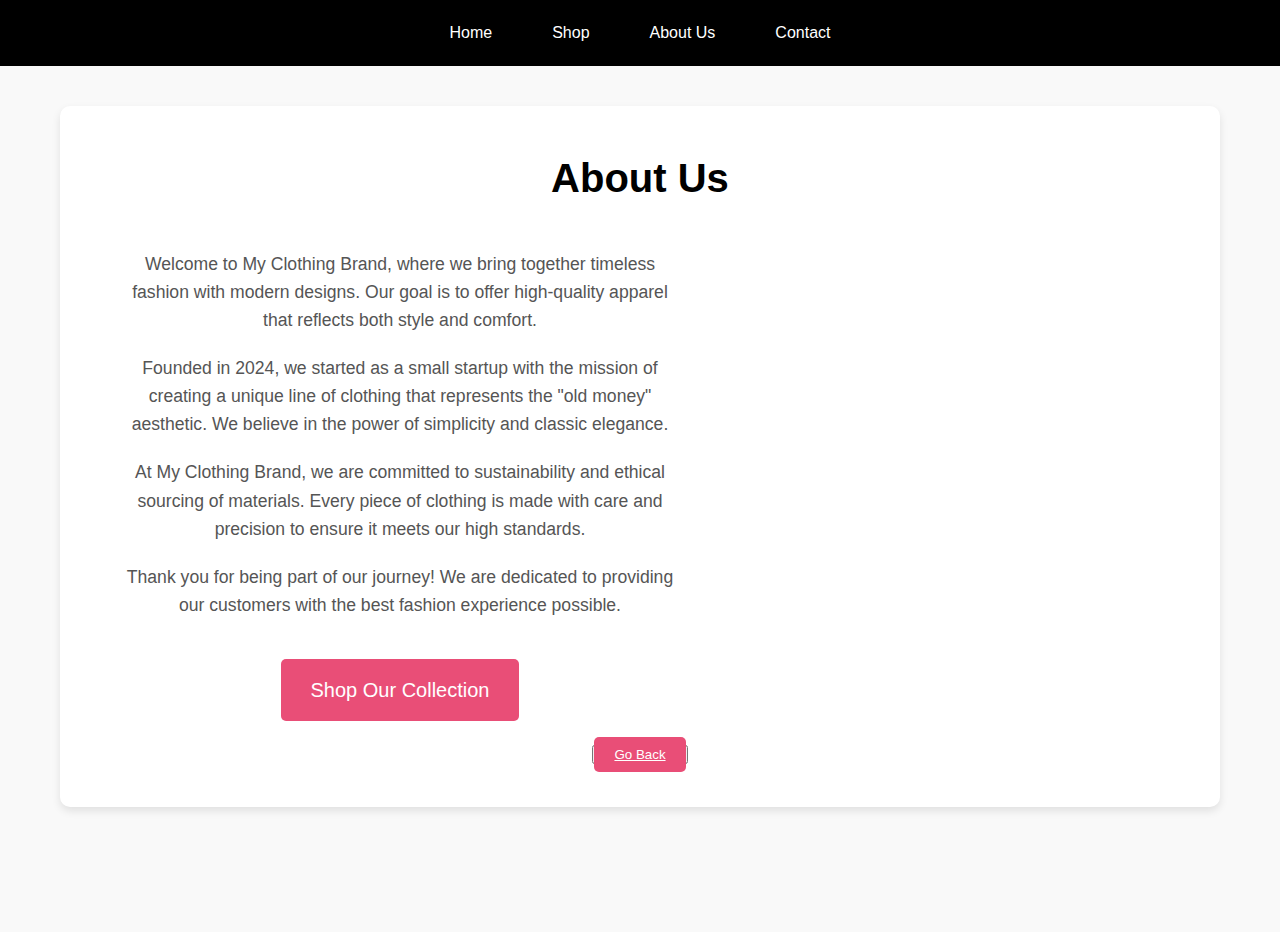
<file: about.html>
<!DOCTYPE html>
<html lang="en">
<head>
    <meta charset="UTF-8">
    <meta name="viewport" content="width=device-width, initial-scale=1.0">
    <title>About Us - Kingsley Heritage</title>
    <link rel="stylesheet" href="style.css">
</head>
<body>
    <header>
        <nav>
            <ul>
                <li><a href="index.html">Home</a></li>
                <li><a href="catalog.html">Shop</a></li>
                <li><a href="about.html">About Us</a></li>
                <li><a href="contact.html">Contact</a></li>
            </ul>
        </nav>
    </header>

    <main>
        <section class="about-section">
            <h1>About Us</h1>
            <div class="about-content">
                <div class="about-text">
                    <p>Welcome to My Clothing Brand, where we bring together timeless fashion with modern designs. Our goal is to offer high-quality apparel that reflects both style and comfort.</p>
                    <p>Founded in 2024, we started as a small startup with the mission of creating a unique line of clothing that represents the "old money" aesthetic. We believe in the power of simplicity and classic elegance.</p>
                    <p>At My Clothing Brand, we are committed to sustainability and ethical sourcing of materials. Every piece of clothing is made with care and precision to ensure it meets our high standards.</p>
                    <p>Thank you for being part of our journey! We are dedicated to providing our customers with the best fashion experience possible.</p>
                    <a href="catalog.html" class="cta-button">Shop Our Collection</a>
                </div>
            </div>
            <button>
                <a href="index.html" class="go-back-button">Go Back</a>
            </button>
        </section>

    </main>

    <footer>
        <p>&copy; 2024 Kingsley Heritage. All rights reserved.</p>
    </footer>
</body>
</html>
</file>
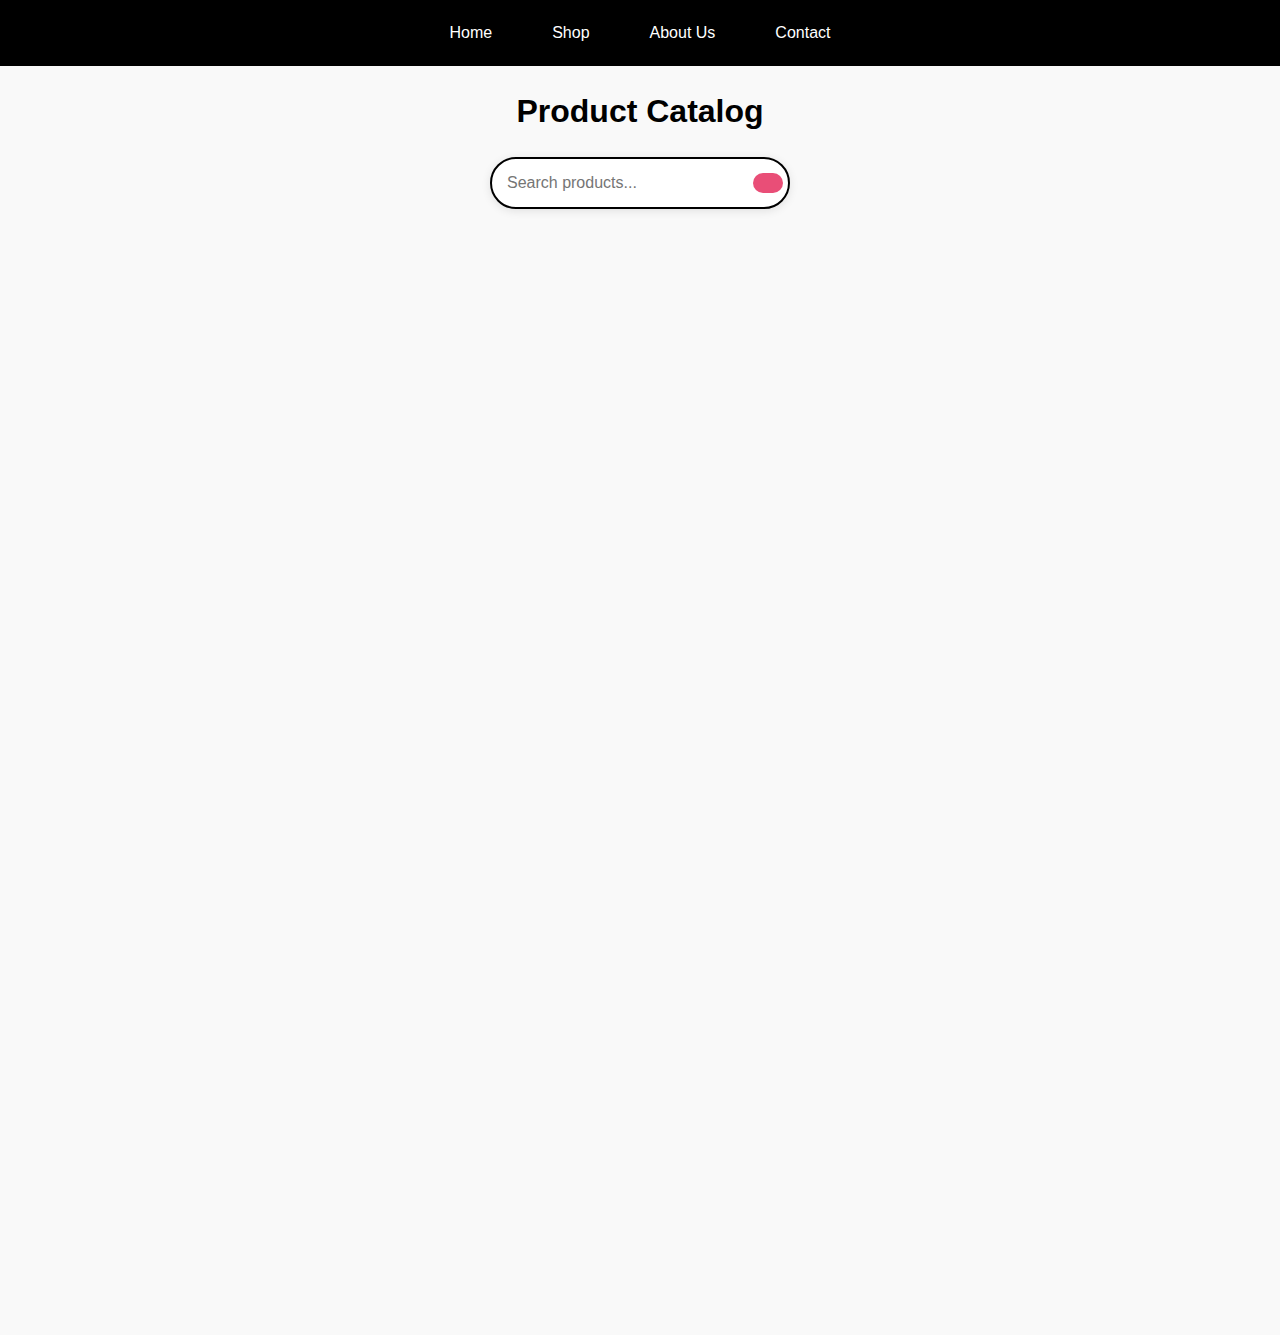
<file: catalog.html>
<!DOCTYPE html>
<html lang="en">
<head>
    <meta charset="UTF-8">
    <meta name="viewport" content="width=device-width, initial-scale=1.0">
    <title>Product Catalog</title>
    <link rel="stylesheet" href="https://cdnjs.cloudflare.com/ajax/libs/font-awesome/6.6.0/css/all.min.css" integrity="sha512-Kc323vGBEqzTmouAECnVceyQqyqdsSiqLQISBL29aUW4U/M7pSPA/gEUZQqv1cwx4OnYxTxve5UMg5GT6L4JJg==" crossorigin="anonymous" referrerpolicy="no-referrer" />
    <link rel="stylesheet" href="style.css">
</head>
<body>
    <header>
        <nav>
            <ul>
                <li><a href="index.html">Home</a></li>
                <li><a href="catalog.html">Shop</a></li>
                <li><a href="about.html">About Us</a></li>
                <li><a href="contact.html">Contact</a></li>
            </ul>
        </nav>
        
    </header>
    <main>
        <h1 class="product-catalog">Product Catalog</h1>
        <!-- Search Bar -->
        <div class="search-container">
            <div class="search-bar">
                <input type="text" placeholder="Search products...">
                <button class="search-btn" type="button">
                    <i class="fa-solid fa-magnifying-glass"></i>
                </button>
            </div>
        </div>
        
        <div class="product-grid1">
            <div class="product-card">
                <img src="summerw1.jpeg" alt="Flare Belted Shirt Dress">
                <h3>Flare Belted Shirt Dress</h3>
                <p>₹2,999</p>
                <a href="product-details1.html" class="button">View Details</a>
            </div>
            <div class="product-card">
                <img src="summerw2.jpeg" alt="Summer Dress">
                <h3>White Pleated Shorts</h3>
                <p>₹5,999</p>
                <a href="product-details8.html" class="button">View Details</a>
            </div>
            <div class="product-card">
                <img src="summerm1.jpeg" alt="Stylish T-Shirt">
                <h3>Stylish Polo Neck</h3>
                <p>₹2,999</p>
                <a href="product-details1.html" class="button">View Details</a>
            </div>
            <div class="product-card">
                <img src="summerm2.jpeg" alt="Stylish T-Shirt">
                <h3>Stylish Shirt</h3>
                <p>₹2,999</p>
                <a href="product-details1.html" class="button">View Details</a>
            </div>
        </div>
        <div>
            <pre>
                
                
            </pre>
        </div>
        <div class="product-grid2">
            <div class="product-card">
                <img src="winterw2.jpeg" alt="Stylish T-Shirt">
                <h3>Stylish T-Shirt</h3>
                <p>₹2,999</p>
                <a href="product-details1.html" class="button">View Details</a>
            </div>
            <div class="product-card">
                <img src="winterw1.jpeg" alt="Summer Dress">
                <h3>Summer Dress</h3>
                <p>₹5,999</p>
                <a href="product-details8.html" class="button">View Details</a>
            </div>
            <div class="product-card">
                <img src="winterm1.jpeg" alt="Stylish T-Shirt">
                <h3>Stylish T-Shirt</h3>
                <p>₹2,999</p>
                <a href="product-details1.html" class="button">View Details</a>
            </div>
            <div class="product-card">
                <img src="winterm2.jpeg" alt="Stylish T-Shirt">
                <h3>Stylish T-Shirt</h3>
                <p>₹2,999</p>
                <a href="product-details1.html" class="button">View Details</a>
            </div>
        </div>
    </main>
    <footer>
        <p>&copy; 2024 Kingsley Heritage. All rights reserved.</p>
    </footer>
    
</body>
</html>
</file>
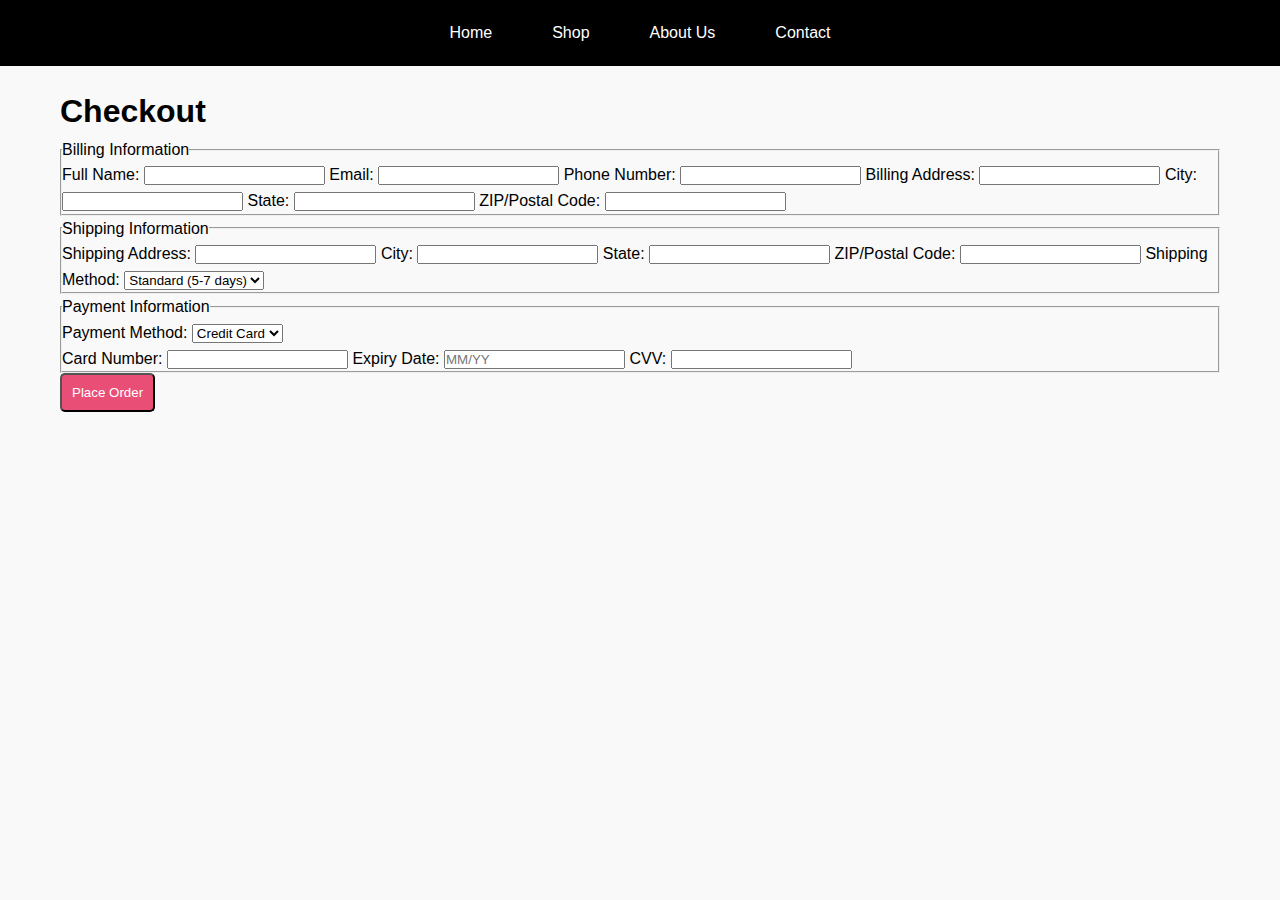
<file: checkout.html>
<!DOCTYPE html>
<html lang="en">
<head>
    <meta charset="UTF-8">
    <meta name="viewport" content="width=device-width, initial-scale=1.0">
    <title>Checkout</title>
    <link rel="stylesheet" href="style.css">
</head>
<body>
    <header>
        <nav>
            <ul>
                <li><a href="index.html">Home</a></li>
                <li><a href="catalog.html">Shop</a></li>
                <li><a href="about.html">About Us</a></li>
                <li><a href="contact.html">Contact</a></li>
            </ul>
        </nav>
    </header>
    <main>
        <h1>Checkout</h1>
        <form id="checkout-form">
            <!-- Billing Information -->
            <fieldset>
                <legend>Billing Information</legend>
                <label for="name">Full Name:</label>
                <input type="text" id="name" name="name" required>

                <label for="email">Email:</label>
                <input type="email" id="email" name="email" required>

                <label for="phone">Phone Number:</label>
                <input type="tel" id="phone" name="phone" required>

                <label for="billing-address">Billing Address:</label>
                <input type="text" id="billing-address" name="billing-address" required>

                <label for="city">City:</label>
                <input type="text" id="city" name="city" required>

                <label for="state">State:</label>
                <input type="text" id="state" name="state" required>

                <label for="zip">ZIP/Postal Code:</label>
                <input type="text" id="zip" name="zip" required>
            </fieldset>

            <!-- Shipping Information -->
            <fieldset>
                <legend>Shipping Information</legend>
                <label for="shipping-address">Shipping Address:</label>
                <input type="text" id="shipping-address" name="shipping-address" required>

                <label for="shipping-city">City:</label>
                <input type="text" id="shipping-city" name="shipping-city" required>

                <label for="shipping-state">State:</label>
                <input type="text" id="shipping-state" name="shipping-state" required>

                <label for="shipping-zip">ZIP/Postal Code:</label>
                <input type="text" id="shipping-zip" name="shipping-zip" required>

                <label for="shipping-method">Shipping Method:</label>
                <select id="shipping-method" name="shipping-method" required>
                    <option value="standard">Standard (5-7 days)</option>
                    <option value="express">Express (2-3 days)</option>
                    <option value="overnight">Overnight (1 day)</option>
                </select>
            </fieldset>

            <!-- Payment Information -->
            <fieldset>
                <legend>Payment Information</legend>
                <label for="payment">Payment Method:</label>
                <select id="payment" name="payment" required>
                    <option value="credit-card">Credit Card</option>
                    <option value="paypal">PayPal</option>
                    <option value="debit-card">Debit Card</option>
                </select>

                <div id="card-info" class="payment-info">
                    <label for="card-number">Card Number:</label>
                    <input type="text" id="card-number" name="card-number" required>
                    
                    <label for="expiry-date">Expiry Date:</label>
                    <input type="text" id="expiry-date" name="expiry-date" placeholder="MM/YY" required>

                    <label for="cvv">CVV:</label>
                    <input type="text" id="cvv" name="cvv" required>
                </div>
            </fieldset>

            <button type="submit" class="button">Place Order</button>
        </form>
    </main>
    <footer>
        <p>&copy; 2024 Kingsley Heritage. All rights reserved.</p>
    </footer>
 
</body>
</html>
</file>
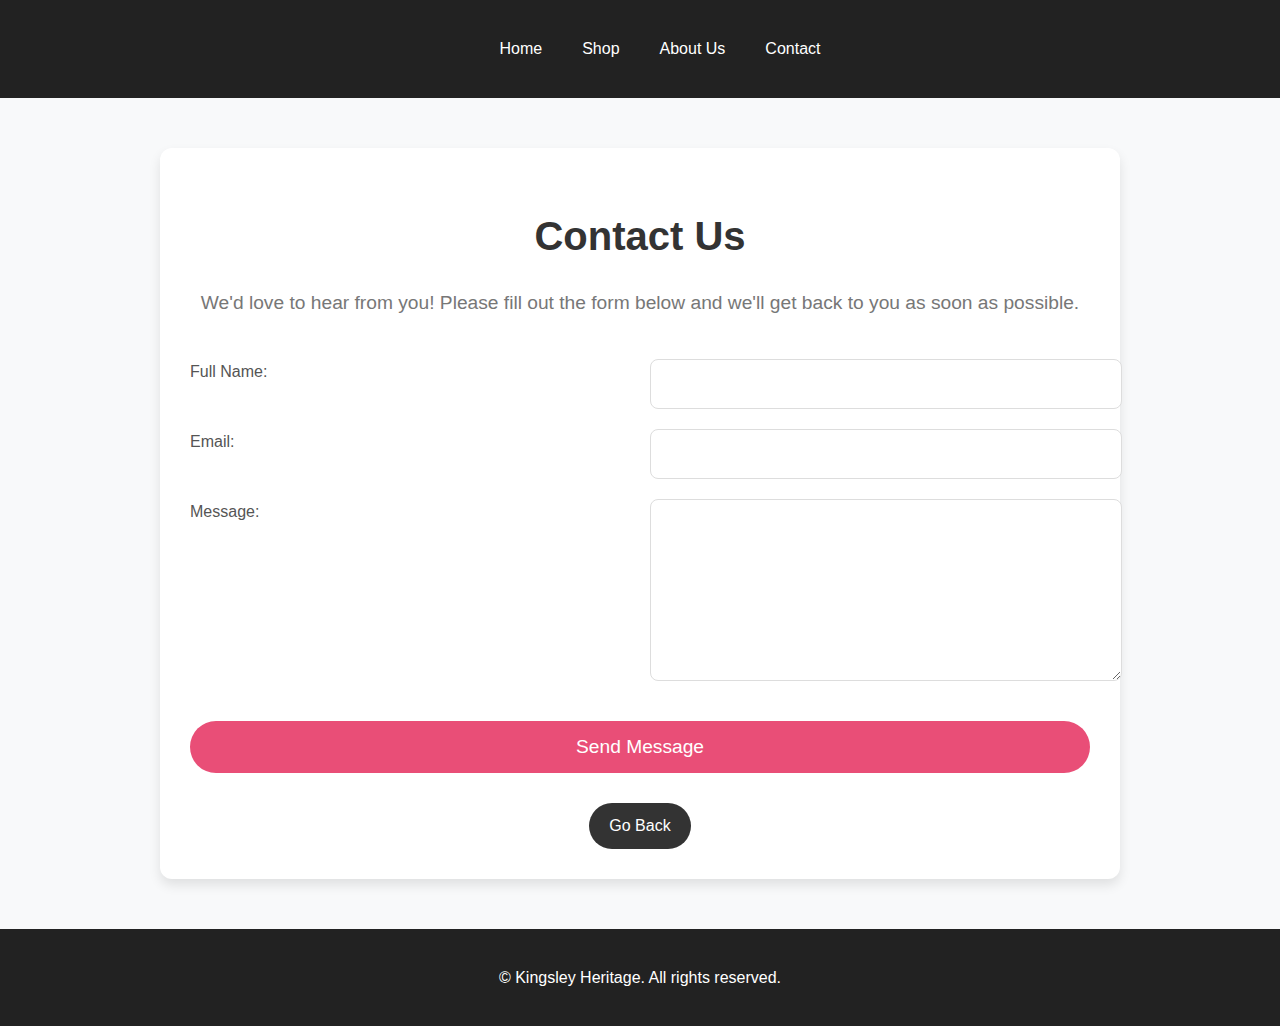
<file: contact.html>
<!DOCTYPE html>
<html lang="en">
<head>
    <meta charset="UTF-8">
    <meta name="viewport" content="width=device-width, initial-scale=1.0">
    <title>Contact Us</title>
    <link rel="stylesheet" href="style2.css">
</head>
<body>
    <header>
        <nav>
            <ul>
                <li><a href="index.html">Home</a></li>
                <li><a href="catalog.html">Shop</a></li>
                <li><a href="about.html">About Us</a></li>
                <li><a href="contact.html">Contact</a></li>
            </ul>
        </nav>
    </header>
    <main>
        <div class="contact-container">
            <h1>Contact Us</h1>
            <p>We'd love to hear from you! Please fill out the form below and we'll get back to you as soon as possible.</p>
            <form id="contact-form">
                <label for="name">Full Name:</label>
                <input type="text" id="name" name="name" required>

                <label for="email">Email:</label>
                <input type="email" id="email" name="email" required>

                <label for="message">Message:</label>
                <textarea id="message" name="message" required></textarea>

                <button type="submit" class="contact-button">Send Message</button>
            </form>
            <a href="index.html" class="go-back-button">Go Back</a>
        </div>
    </main>
    <footer>
        <p>&copy; Kingsley Heritage. All rights reserved.</p>
    </footer>
    
</body>
</html>
</file>
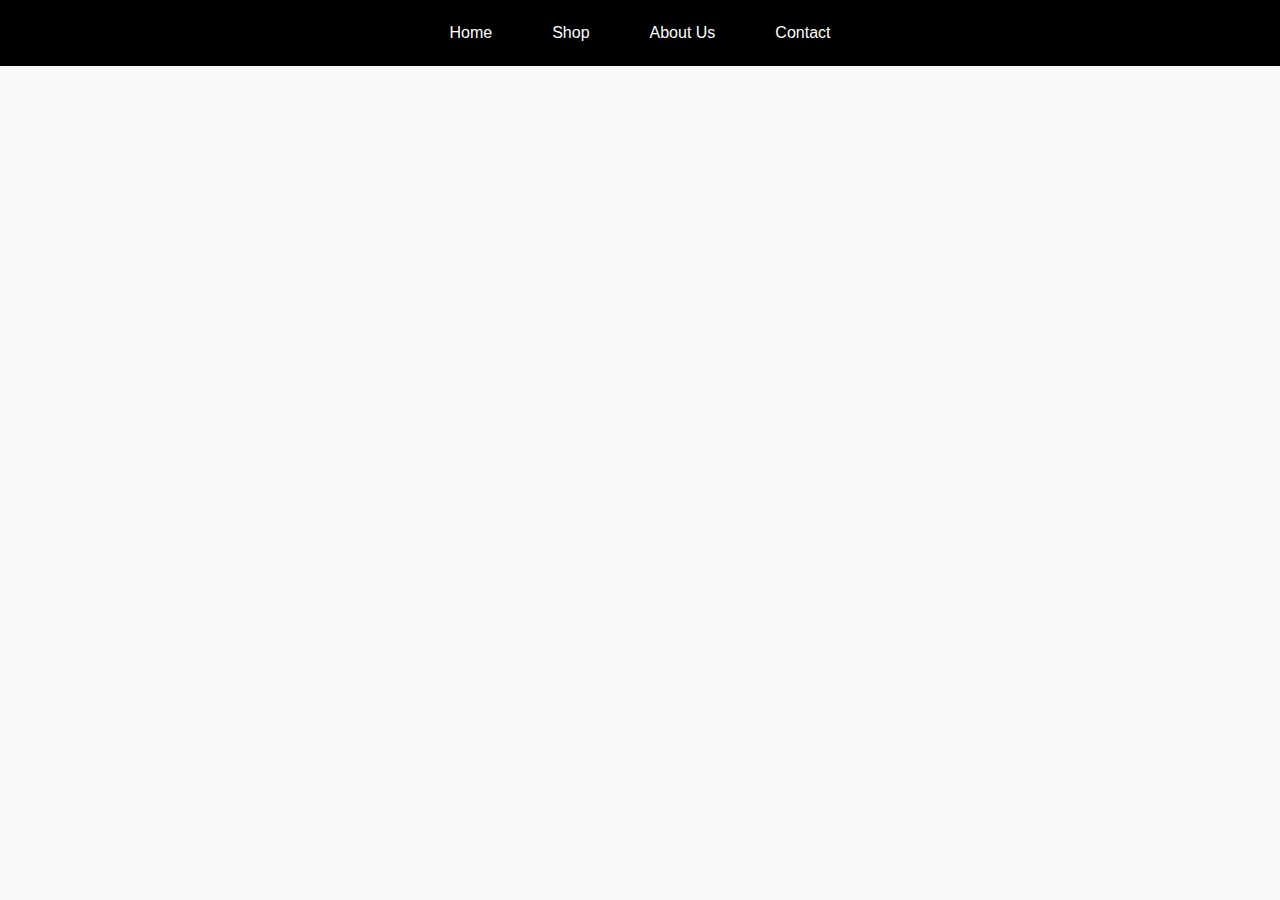
<file: product-details1.html>
<!DOCTYPE html>
<html lang="en">
<head>
    <meta charset="UTF-8">
    <meta name="viewport" content="width=device-width, initial-scale=1.0">
    <title>Stylish T-Shirt Details</title>
    <link rel="stylesheet" href="style.css">
</head>
<body>
    <header>
        <nav>
            <ul>
                <li><a href="index.html">Home</a></li>
                <li><a href="catalog.html">Shop</a></li>
                <li><a href="about.html">About Us</a></li>
                <li><a href="contact.html">Contact</a></li>
            </ul>
        </nav>
    </header>
    <main>
        <section class="product-details">
            <div class="product-card product1">
                <h1>Stylish T-Shirt</h1>
                <p class="price">Rs</p>
                <p class="description">This stylish t-shirt is made from high-quality fabric and designed for maximum comfort. Perfect for casual wear or a night out.</p>
                <a href="checkout.html" class="button">Buy Now</a>
            </div>
        </section>
    </main>
    <footer>
        <p>&copy; 2024 Kingsley Heritage. All rights reserved.</p>
    </footer>
    
</body>
</html>
</file>
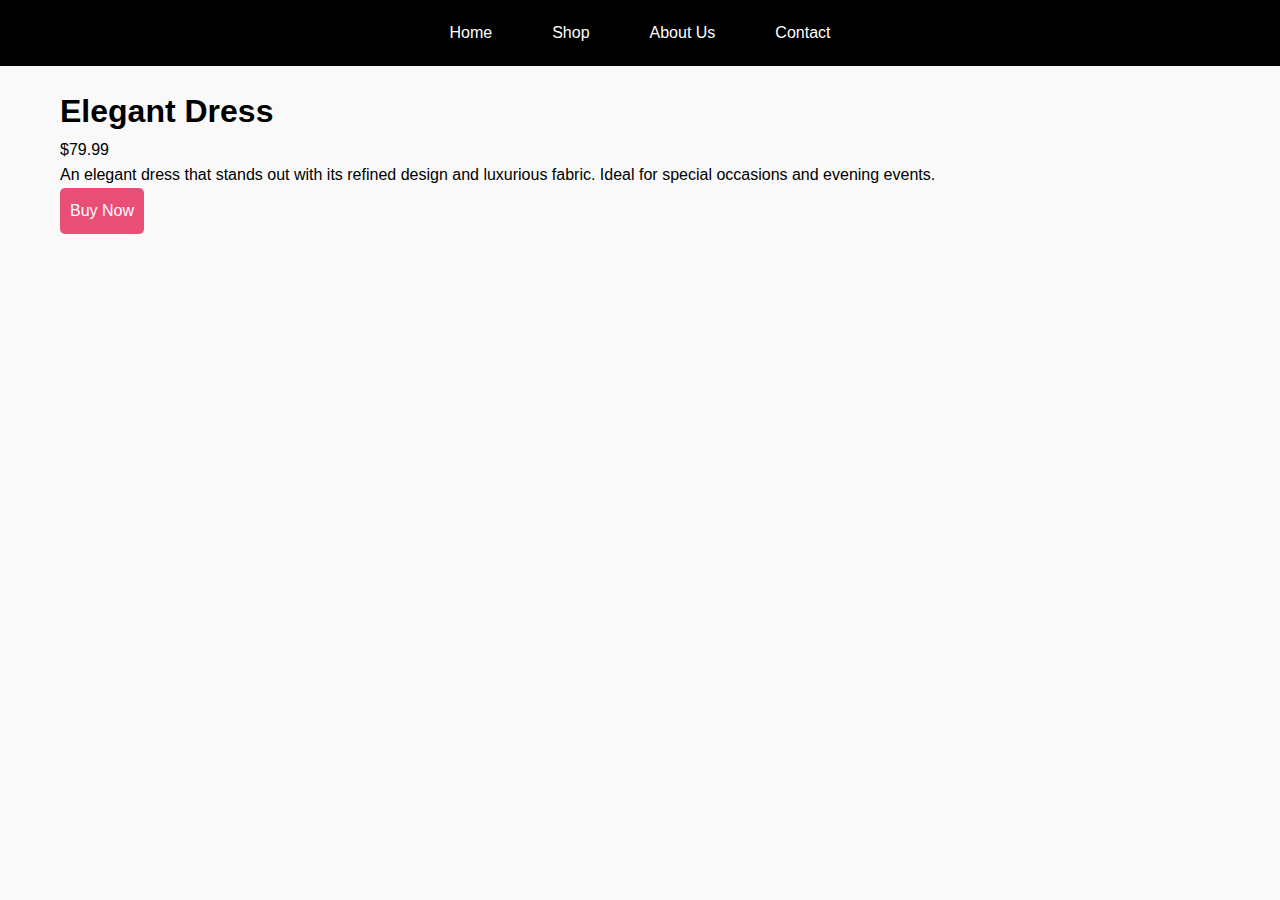
<file: product-details3.html>
<!DOCTYPE html>
<html lang="en">
<head>
    <meta charset="UTF-8">
    <meta name="viewport" content="width=device-width, initial-scale=1.0">
    <title>Elegant Dress Details</title>
    <link rel="stylesheet" href="style.css">
</head>
<body>
    <header>
        <nav>
            <ul>
                <li><a href="index.html">Home</a></li>
                <li><a href="catalog.html">Shop</a></li>
                <li><a href="about.html">About Us</a></li>
                <li><a href="contact.html">Contact</a></li>
            </ul>
        </nav>
    </header>
    <main>
        <section class="product-details">
           
            <div class="product-info">
                <h1>Elegant Dress</h1>
                <p class="price">$79.99</p>
                <p class="description">An elegant dress that stands out with its refined design and luxurious fabric. Ideal for special occasions and evening events.</p>
                <a href="checkout.html" class="button">Buy Now</a>
            </div>
        </section>
    </main>
    <footer>
        <p>&copy; 2024 Kingsley Heritage. All rights reserved.</p>
    </footer>
   
</body>
</html>
</file>
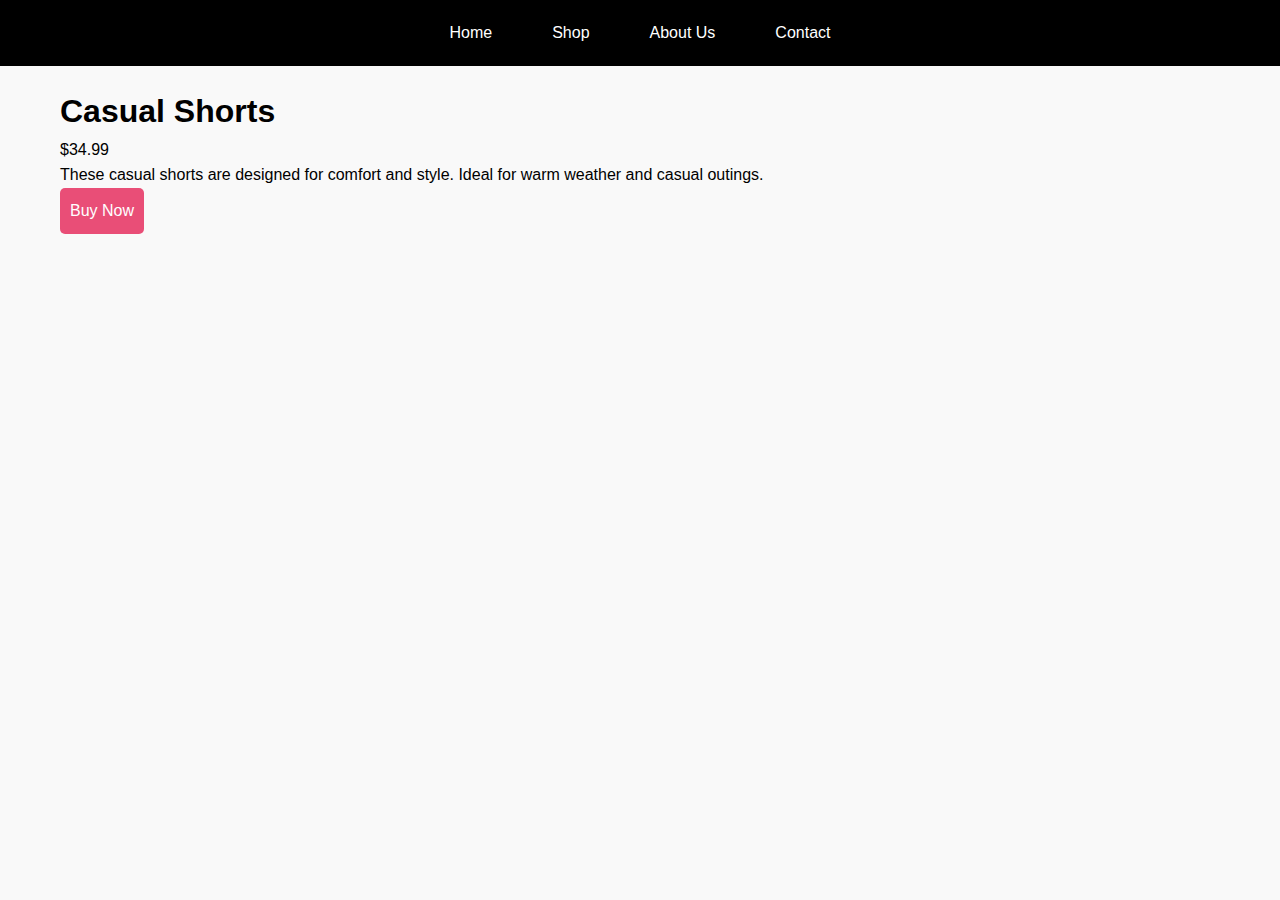
<file: product-details5.html>
<!DOCTYPE html>
<html lang="en">
<head>
    <meta charset="UTF-8">
    <meta name="viewport" content="width=device-width, initial-scale=1.0">
    <title>Casual Shorts Details</title>
    <link rel="stylesheet" href="style.css">
</head>
<body>
    <header>
        <nav>
            <ul>
                <li><a href="index.html">Home</a></li>
                <li><a href="catalog.html">Shop</a></li>
                <li><a href="about.html">About Us</a></li>
                <li><a href="contact.html">Contact</a></li>
            </ul>
        </nav>
    </header>
    <main>
        <section class="product-details">
            
            <div class="product-info">
                <h1>Casual Shorts</h1>
                <p class="price">$34.99</p>
                <p class="description">These casual shorts are designed for comfort and style. Ideal for warm weather and casual outings.</p>
                <a href="checkout.html" class="button">Buy Now</a>
            </div>
        </section>
    </main>
    <footer>
        <p>&copy; 2024 Kingsley Heritage. All rights reserved.</p>
    </footer>
    
</body>
</html>
</file>
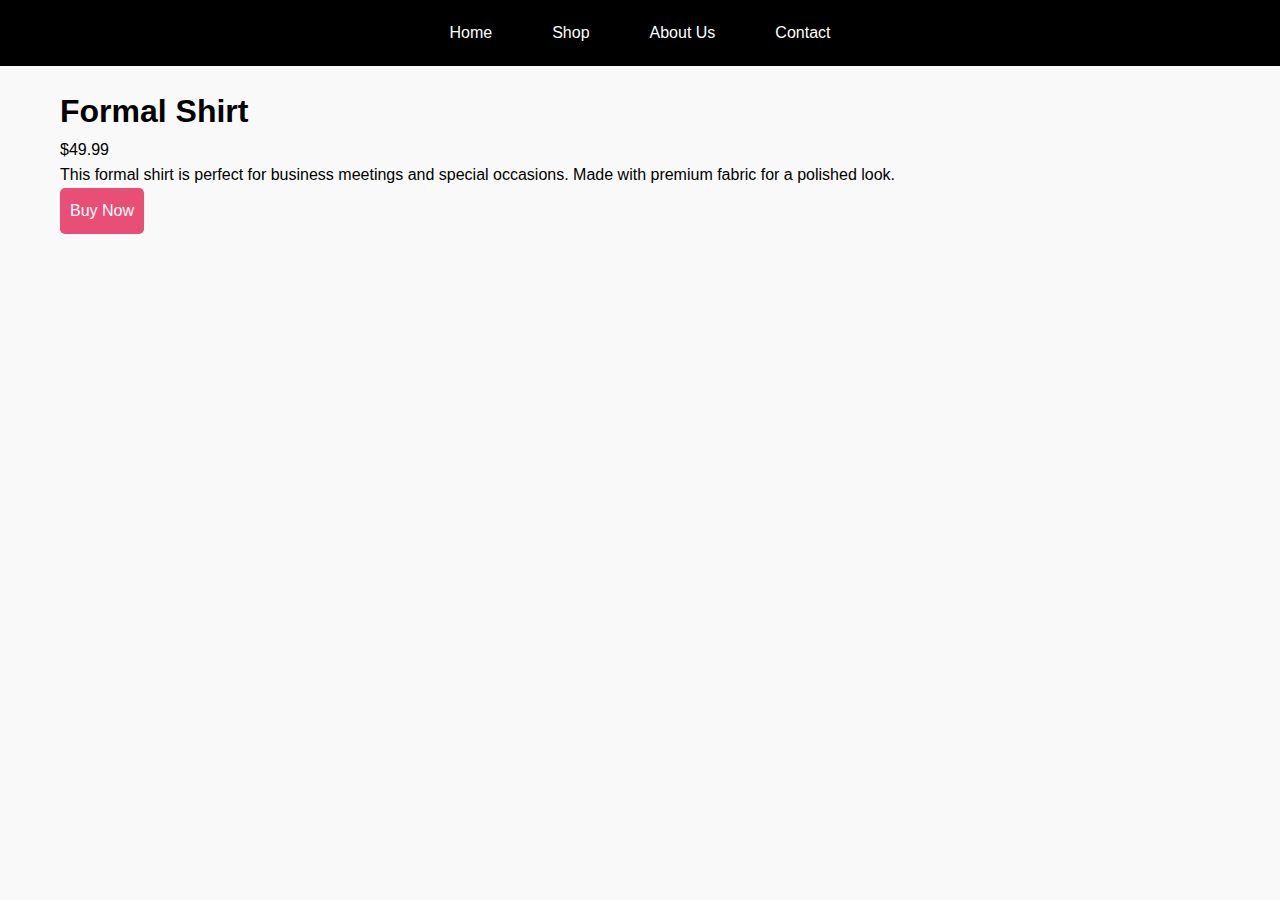
<file: product-details6.html>
<!DOCTYPE html>
<html lang="en">
<head>
    <meta charset="UTF-8">
    <meta name="viewport" content="width=device-width, initial-scale=1.0">
    <title>Formal Shirt Details</title>
    <link rel="stylesheet" href="style.css">
</head>
<body>
    <header>
        <nav>
            <ul>
                <li><a href="index.html">Home</a></li>
                <li><a href="catalog.html">Shop</a></li>
                <li><a href="about.html">About Us</a></li>
                <li><a href="contact.html">Contact</a></li>
            </ul>
        </nav>
    </header>
    <main>
        <section class="product-details">
            
            </div>
            <div class="product-info">
                <h1>Formal Shirt</h1>
                <p class="price">$49.99</p>
                <p class="description">This formal shirt is perfect for business meetings and special occasions. Made with premium fabric for a polished look.</p>
                <a href="checkout.html" class="button">Buy Now</a>
            </div>
        </section>
    </main>
    <footer>
        <p>&copy; 2024 Kingsley Heritage. All rights reserved.</p>
    </footer>
   
</body>
</html>
</file>
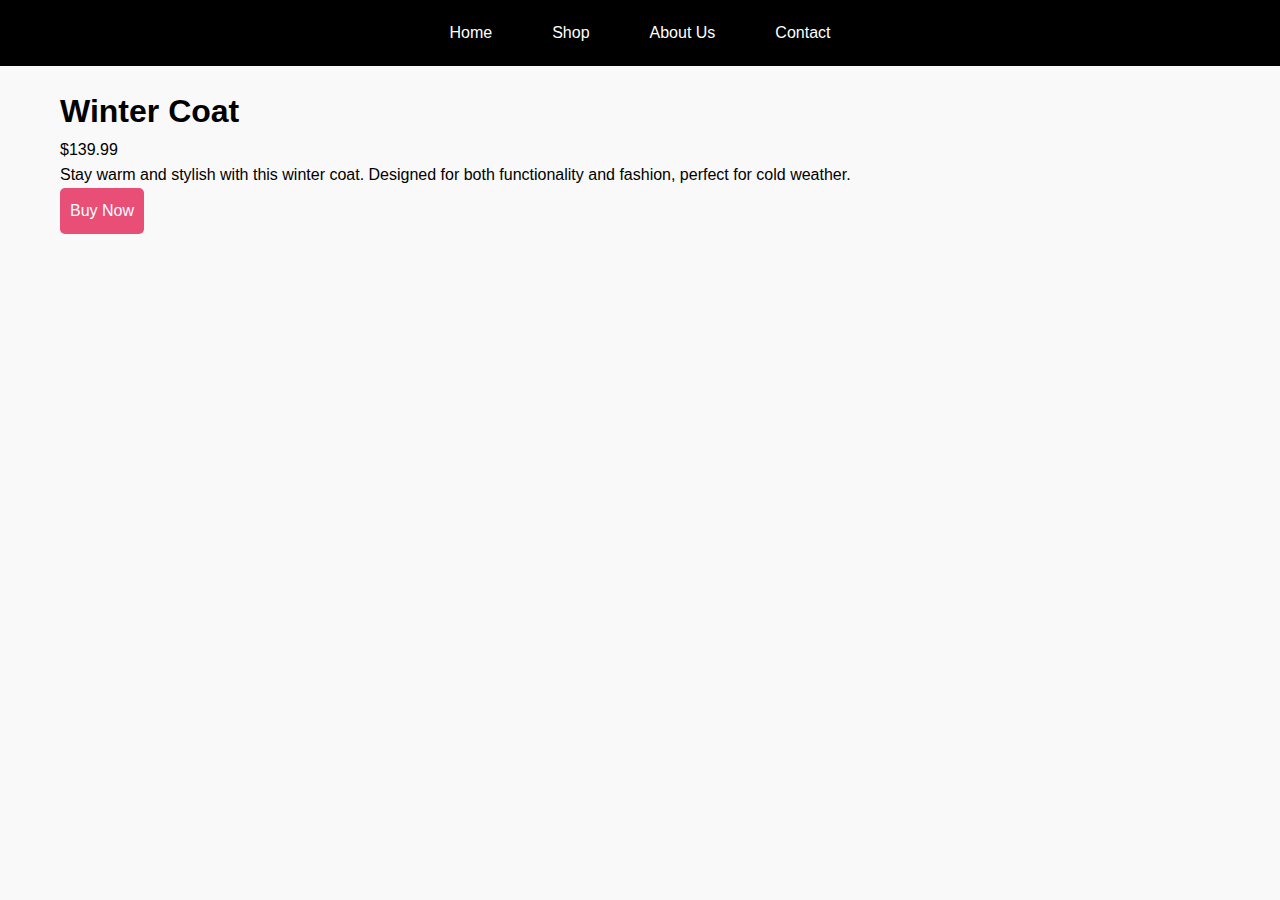
<file: product-details7.html>
<!DOCTYPE html>
<html lang="en">
<head>
    <meta charset="UTF-8">
    <meta name="viewport" content="width=device-width, initial-scale=1.0">
    <title>Winter Coat Details</title>
    <link rel="stylesheet" href="style.css">
</head>
<body>
    <header>
        <nav>
            <ul>
                <li><a href="index.html">Home</a></li>
                <li><a href="catalog.html">Shop</a></li>
                <li><a href="about.html">About Us</a></li>
                <li><a href="contact.html">Contact</a></li>
            </ul>
        </nav>
    </header>
    <main>
        <section class="product-details">
            <div class="product-images">
                
            </div>
            <div class="product-info">
                <h1>Winter Coat</h1>
                <p class="price">$139.99</p>
                <p class="description">Stay warm and stylish with this winter coat. Designed for both functionality and fashion, perfect for cold weather.</p>
                <a href="checkout.html" class="button">Buy Now</a>
            </div>
        </section>
    </main>
    <footer>
        <p>&copy; 2024 Kingsley Heritage. All rights reserved.</p>
    </footer>
    
</body>
</html>
</file>
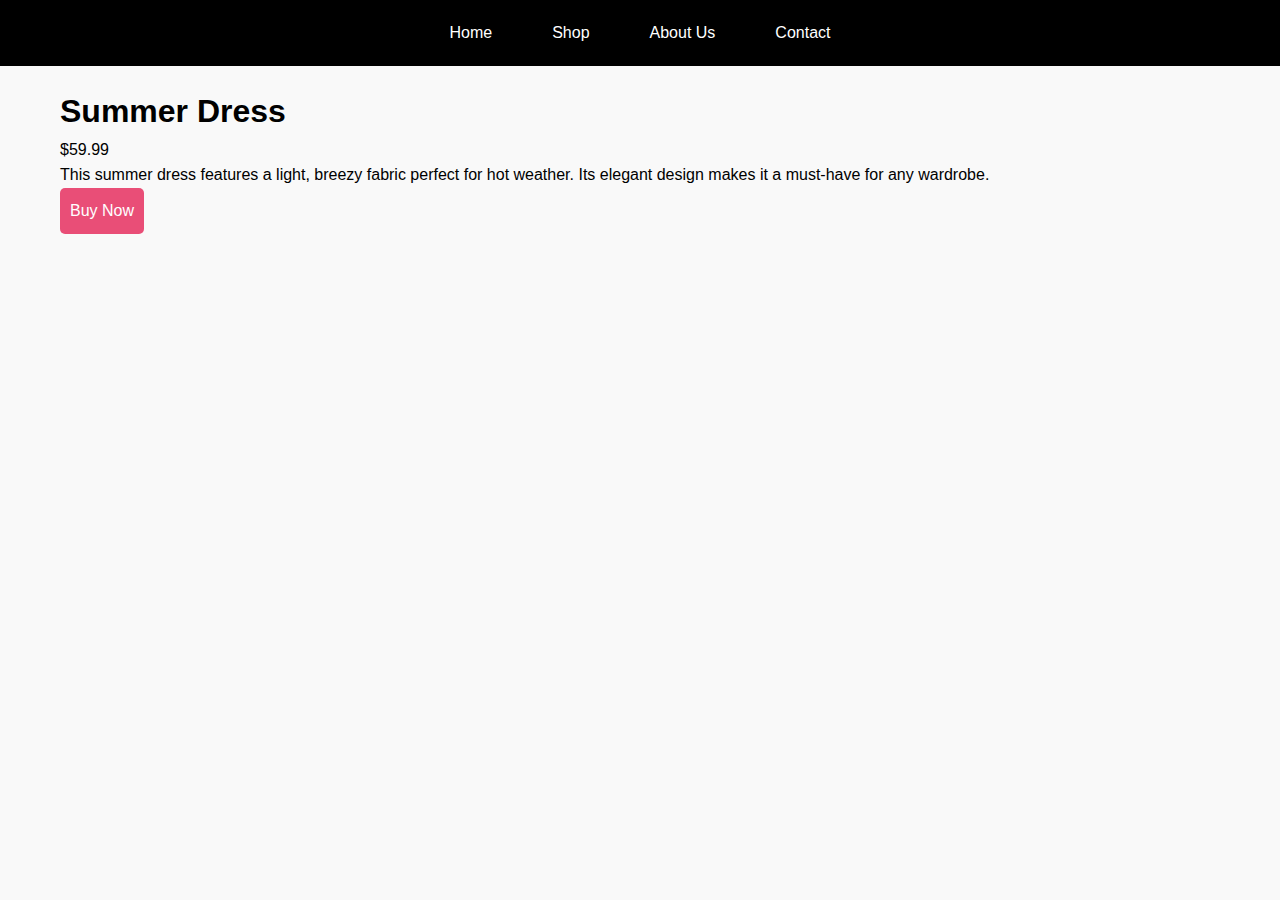
<file: product-details8.html>
<!DOCTYPE html>
<html lang="en">
<head>
    <meta charset="UTF-8">
    <meta name="viewport" content="width=device-width, initial-scale=1.0">
    <title>Summer Dress Details</title>
    <link rel="stylesheet" href="style.css">
</head>
<body>
    <header>
        <nav>
            <ul>
                <li><a href="index.html">Home</a></li>
                <li><a href="catalog.html">Shop</a></li>
                <li><a href="about.html">About Us</a></li>
                <li><a href="contact.html">Contact</a></li>
            </ul>
        </nav>
    </header>
    <main>
        <section class="product-details">
            
            </div>
            <div class="product-info">
                <h1>Summer Dress</h1>
                <p class="price">$59.99</p>
                <p class="description">This summer dress features a light, breezy fabric perfect for hot weather. Its elegant design makes it a must-have for any wardrobe.</p>
                <a href="checkout.html" class="button">Buy Now</a>
            </div>
        </section>
    </main>
    <footer>
        <p>&copy; 2024 Kingsley Heritage. All rights reserved.</p>
    </footer>
    
</body>
</html>
</file>
<file: style.css>
/* General Styling */
* {
    margin: 0;
    padding: 0;
    box-sizing: border-box;
}

body {
    font-family: 'Arial', sans-serif;
    line-height: 1.6;
    color: #000000;
    background-color: #f4f4f4;
}

/* Header and Navigation Styling */
header {
    background: #000000;
    padding: 10px 0;
    position: sticky;
    top: 0;
    z-index: 1000;
}

.logo img {
    width: 80px;
    height: auto;
}

nav ul {
    list-style: none;
    display: flex;
    justify-content: center;
    align-items: center;
    padding: 10px 0;
}

nav ul li {
    margin: 0 15px;
}

nav ul li a {
    color: #3d3636;
    text-decoration: none;
    font-size: 18px;
    padding: 10px 15px;
    transition: background-color 0.3s ease, color 0.3s ease;
    border-radius: 8px;
}

nav ul li a:hover {
    background-color: #e94e77;
    color: #fff;
}

/* Search Bar Styling */
.search-container {
    display: flex;
    justify-content: center;
    padding: 20px 0;
}

.search-bar {
    display: flex;
    align-items: center;
    border: 2px solid #000000;
    padding: 5px;
    border-radius: 50px;
    width: 300px;
    background-color: #fff;
    box-shadow: 0 2px 10px rgba(0, 0, 0, 0.1);
}

.search-bar input {
    border: none;
    outline: none;
    width: 100%;
    padding: 10px;
    font-size: 16px;
    border-radius: 50px;
}

.search-btn {
    background-color: #e94e77;
    color: #fff;
    border: none;
    padding: 10px 15px;
    border-radius: 50px;
    cursor: pointer;
    margin-left: 5px;
    display: flex;
    align-items: center;
    justify-content: center;
}

.search-btn:hover {
    background-color: #ff7c96;
}

.search-icon {
    font-size: 16px;
}

/* Hero Section Styling */
.hero {
    background: url('images/hero-banner.jpg') no-repeat center center/cover;
    color: #574e4e;
    text-align: center;
    padding: 100px 20px;
    position: relative;
}

.hero-content h1 {
    font-size: 3em;

    text-shadow: 2px 2px 5px rgba(0, 0, 0, 0.7);
}

.cta-button {
    background-color: #e94e77;
    color: #fff;
    padding: 15px 30px;
    text-decoration: none;
    border-radius: 5px;
    display: inline-block;
    font-size: 20px;
    margin-top: 20px;
    transition: background-color 0.3s ease;
}

.cta-button:hover {
    background-color: #ff7c96;
}

/* Featured Products Styling */
.featured-products {
    padding: 50px 20px;
    text-align: center;
    background-color: #fff;
}

.featured-products h2 {
    font-size: 2.5em;
    margin-bottom: 30px;
    color: #333;
}

.product-catalog{
    text-align: center;
}
.product-grid1 {
    display: flex;
    flex-wrap: wrap;
    justify-content: center;
    gap: 20px;
}
.product-gridw{
   display: flex;
   flex-wrap: wrap; 
   justify-content: center;
    gap: 20px;
}
.product-grid2 {
    display: flex;
    flex-wrap: wrap;
    justify-content: center;
    gap: 20px;
}

.product-card {
    background: #fa6e6e;
    border: 1px solid #f0eded;
    border-radius: 8px;
    padding: 20px;  
    width: 200px;
    text-align: center;
    box-shadow: 0 2px 10px rgba(0, 0, 0, 0.1);
    transition: transform 0.3s ease;
    
}

.product-card img {
    max-width: 100%;
    height: auto;
    border-radius: 8px;
}

.product-card h3 {
    font-size: 1.2em;
    margin: 15px 0;
}

.product-card p {
    font-size: 18px;
    margin-bottom: 10px;
}

.product-card:hover {
    transform: translateY(-5px);
}

.button {
    background: #e94e77;
    color: #fff;
    padding: 10px;
    text-decoration: none;
    border-radius: 5px;
    display: inline-block;
    transition: background-color 0.3s ease;
}

.button:hover {
    background-color: #ff7c96;
}

/* Footer Styling */
footer {
    background: #000000;
    color: #fff;
    text-align: center;
    padding: 20px 0;
}

/* Responsive Design */
@media (max-width: 768px) {
    nav ul {
        flex-direction: column;
        align-items: center;
    }

    .search-bar {
        width: 100%;
    }

    .hero-content h1 {
        font-size: 2em;
    }

    .product-grid {
        flex-direction: column;
    }
}

/* General Page Styles */
body {
    font-family: 'Bahnschrift Condensed', sans-serif;
    line-height: 1.6;
    margin: 0;
    padding: 0;
    background-color: #f9f9f9;
}

header {
    background-color: #000000;
    color: white;
    padding: 10px 0;
    text-align: center;
}

nav ul {
    list-style: none;
    display: flex;
    justify-content: center;
}

nav ul li {
    margin: 0 15px;
}

nav ul li a {
    color: white;
    text-decoration: none;
    font-size: 16px;
}

main {
    padding: 20px;
    max-width: 1200px;
    margin: 0 auto;
}

/* About Section Styles */
.about-section {
    background-color: white;
    border-radius: 10px;
    box-shadow: 0 4px 8px rgba(0, 0, 0, 0.1);
    padding: 40px;
    margin: 20px 0;
    text-align: center;
}

.about-section h1 {
    font-size: 2.5rem;
    color: #000000;
    margin-bottom: 20px;
}

.about-content {
    display: flex;
    flex-wrap: wrap;
    align-items: center;
    justify-content: space-between;
}

.about-text {
    flex: 1;
    padding: 20px;
    max-width: 600px;
}

.about-text p {
    margin-bottom: 20px;
    font-size: 1.1rem;
    color: #555;
}

.about-button {
    background-color: #e94e77;
    color: white;
    padding: 10px 20px;
    text-decoration: none;
    border-radius: 5px;
    font-size: 16px;
    transition: background-color 0.3s;
}

.about-button:hover {
    background-color: #ff7c96;
}

.about-image {
    flex: 1;
    padding: 20px;
    max-width: 500px;
}

.about-image img {
    max-width: 100%;
    border-radius: 10px;
    box-shadow: 0 4px 8px #00000033;
}

.contact-section{
    align-items: center;
}
.submit-button{
    background-color: #e94e77;
    
    color: white;
    padding: 10px 23px;
    border: none;
    border-radius: 5px;
    cursor: pointer;
    margin-top: 20px;
}

.submit-button:hover{
    background-color: #e94e77;
}
/* Go Back Button */
.go-back-button {
    background-color: #e94e77;
    
    color: white;
    padding: 10px 20px;
    border: none;
    border-radius: 5px;
    cursor: pointer;
    margin-top: 20px;
}

.go-back-button:hover {
    background-color: #e94e77;
    
}

/* Footer */
footer {
    background-color: #000000;
    color: white;
    text-align: center;
    padding: 20px 0;
    margin-top: 20px;
}

/* Responsive Styles */
@media (max-width: 768px) {
    .about-content {
        flex-direction: column;
        align-items: center;

        
    }

    .about-text{
        max-width: 100%;
        padding: 0;
    }

    .about-text {
        margin-bottom: 20px;
        text-align: center;
    }
}
/* Animation keyframes */
@keyframes fadeIn {
    from {
        opacity: 0;
        transform: translateY(20px);
    }
    to {
        opacity: 1;
        transform: translateY(0);
    }
}

@keyframes slideIn {
    from {
        opacity: 0;
        transform: translateX(-100%);
    }
    to {
        opacity: 1;
        transform: translateX(0);
    }
}

@keyframes bounce {
    0%, 100% {
        transform: translateY(0);
    }
    50% {
        transform: translateY(-10px);
    }
}

/* Hero Section Animation */
.hero-content {
    animation: fadeIn 1.5s ease-out;
}

.cta-button {
    animation: bounce 2s infinite;
    transition: background-color 0.3s ease, transform 0.3s ease;
}

.cta-button:hover {
    background-color: #ff7c96;
    transform: scale(1.05);
}

/* Product Cards Animation */
.product-card {
    opacity: 0;
    transform: translateY(30px);
    animation: fadeIn 1s ease-out forwards;
}

.product-card:nth-child(1) {
    animation-delay: 0.3s;
}

.product-card:nth-child(2) {
    animation-delay: 0.6s;
}

.product-card:nth-child(3) {
    animation-delay: 0.9s;
}

.product-card:nth-child(4) {
    animation-delay: 1.2s;
}

/* Section animations */
.featured-products h2 {
    animation: slideIn 1s ease-out;
}

/* Search Bar Animation */
.search-bar {
    animation: fadeIn 2s ease-out;
}

/* Footer Animation */
footer {
    opacity: 0;
    animation: fadeIn 2s ease-out forwards;
    animation-delay: 1.5s;
}
</file>
<file: style2.css>
/* General Page Styling */
body {
    font-family: 'Helvetica Neue', sans-serif;
    line-height: 1.6;
    color: #333;
    background-color: #f8f9fa;
    margin: 0;
}

header {
    background-color: #222;
    padding: 20px 0;
    color: white;
    text-align: center;
}

header nav ul {
    list-style: none;
    display: flex;
    justify-content: center;
}

header nav ul li {
    margin: 0 20px;
}

header nav ul li a {
    color: white;
    text-decoration: none;
    font-size: 16px;
}

header nav ul li a:hover {
    color: #e94e77;
}

/* Contact Section */
.contact-container {
    max-width: 900px;
    margin: 50px auto;
    padding: 30px;
    background-color: white;
    box-shadow: 0 6px 12px rgba(0, 0, 0, 0.1);
    border-radius: 12px;
    text-align: center;
}

.contact-container h1 {
    font-size: 2.5em;
    margin-bottom: 20px;
    color: #333;
}

.contact-container p {
    font-size: 1.2em;
    color: #777;
    margin-bottom: 40px;
}

form {
    display: grid;
    grid-template-columns: 1fr 1fr;
    gap: 20px;
}

form label {
    text-align: left;
    font-size: 1em;
    color: #555;
    margin-bottom: 8px;
    display: block;
}

form input, form textarea {
    width: 100%;
    padding: 15px;
    border: 1px solid #ddd;
    border-radius: 8px;
    outline: none;
    font-size: 16px;
    transition: border-color 0.3s ease;
}

form input:focus, form textarea:focus {
    border-color: #e94e77;
}

form .full-width {
    grid-column: 1 / 3;
}

form textarea {
    resize: vertical;
    height: 150px;
}

.contact-button {
    background-color: #e94e77;
    color: white;
    padding: 15px 30px;
    text-decoration: none;
    border-radius: 30px;
    display: inline-block;
    font-size: 1.2em;
    transition: background-color 0.3s ease, transform 0.2s;
    cursor: pointer;
    margin-top: 20px;
    grid-column: 1 / 3;
    text-align: center;
    border: none;
}

.contact-button:hover {
    background-color: #ff7c96;
    transform: scale(1.05);
}

/* Go Back Button */
.go-back-button {
    background-color: #333;
    color: white;
    padding: 10px 20px;
    text-decoration: none;
    border-radius: 30px;
    display: inline-block;
    transition: background-color 0.3s ease, transform 0.2s;
    cursor: pointer;
    margin-top: 30px;
}

.go-back-button:hover {
    background-color: #555;
    transform: scale(1.05);
}

/* Footer */
footer {
    background-color: #222;
    color: white;
    text-align: center;
    padding: 20px 0;
    margin-top: 40px;
}

/* Responsive Design */
@media (max-width: 768px) {
    form {
        grid-template-columns: 1fr;
    }

    .contact-container {
        padding: 20px;
    }
}
</file>
